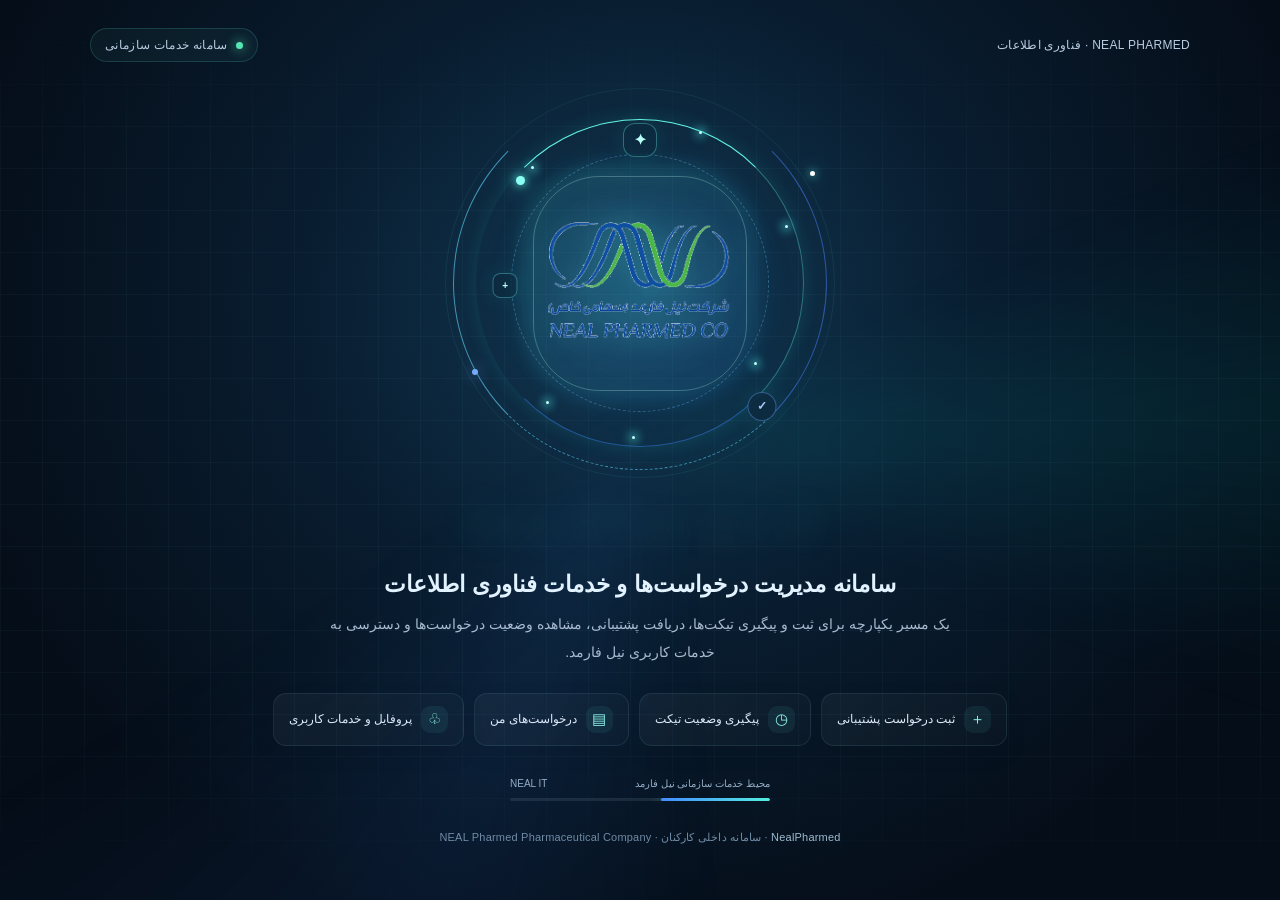
<file: logo-animation-demo-2.html>
<!DOCTYPE html>
<html lang="fa" dir="rtl">
<head>
<meta charset="UTF-8">
<meta name="viewport" content="width=device-width, initial-scale=1">
<meta name="theme-color" content="#071525">
<title>NealPharmed | سامانه خدمات و تیکتینگ</title>
<style>
:root{--bg:#061321;--cyan:#54e7e0;--blue:#579cff;--white:#f3f8ff;--muted:#a8bbd0}
*{box-sizing:border-box}
html,body{margin:0;min-height:100%;font-family:Tahoma,"Segoe UI",sans-serif;background:var(--bg);color:var(--white)}
body{min-height:100vh;overflow-x:hidden;background:radial-gradient(ellipse at 50% 34%,#123a55 0%,#091d30 37%,#050d18 78%)}
body:before{content:"";position:fixed;inset:0;pointer-events:none;background-image:linear-gradient(#7bcbd00b 1px,transparent 1px),linear-gradient(90deg,#7bcbd00b 1px,transparent 1px);background-size:42px 42px;mask-image:linear-gradient(transparent,#000 18%,#000 80%,transparent);animation:gridmove 24s linear infinite}
.aurora{position:fixed;inset:-25%;pointer-events:none;background:conic-gradient(from 0deg at 50% 50%,transparent 0 18%,#00e5d515 24%,transparent 31% 48%,#3787ff17 57%,transparent 67%);filter:blur(35px);animation:aurora 18s linear infinite}
.wrap{position:relative;z-index:1;width:min(1100px,92vw);min-height:100vh;margin:auto;display:flex;flex-direction:column;align-items:center;justify-content:center;padding:42px 0 24px;text-align:center}
.brand-top{position:absolute;top:28px;right:0;left:0;display:flex;justify-content:space-between;align-items:center;color:#b8cce0;font-size:12px;letter-spacing:.3px}
.status{display:inline-flex;align-items:center;gap:8px;border:1px solid #59e4d52c;background:#6cebd20c;border-radius:30px;padding:9px 14px}
.status i{display:inline-block;width:7px;height:7px;border-radius:50%;background:#54e7b3;box-shadow:0 0 12px #54e7b3;animation:pulse 1.7s infinite}
.hero{position:relative;width:min(390px,84vw);aspect-ratio:1;display:grid;place-items:center;margin:14px auto 4px;isolation:isolate}
.halo{position:absolute;inset:13%;border-radius:50%;background:radial-gradient(circle,#36d8dd21 0,#2875b514 42%,transparent 70%);filter:blur(12px);animation:halopulse 3s ease-in-out infinite}
.ring{position:absolute;border-radius:50%;border:1px solid transparent;pointer-events:none}
.ring.one{inset:8%;border-top-color:#64f6e4;border-right-color:#64f6e45c;border-bottom-color:#3d8cff70;box-shadow:0 0 18px #30dfdc20;animation:spin 8s linear infinite}
.ring.two{inset:2%;border-left:1px solid #64d9ff9c;border-bottom:1px dashed #64d9ff8c;border-right:1px solid #4c83ff85;animation:spinback 13s linear infinite}
.ring.three{inset:17%;border:1px dashed #75c9ff55;animation:spin 23s linear infinite}
.ring.four{inset:0;border:1px solid #5bdedb17;animation:halopulse 4s ease-in-out infinite}
.ring.one:before,.ring.two:before,.ring.two:after{content:"";position:absolute;width:9px;height:9px;border-radius:50%;background:#8afff2;box-shadow:0 0 8px #5cf5e9,0 0 22px #5cf5e9;top:17%;left:12%}
.ring.two:before{width:6px;height:6px;background:#77aaff;box-shadow:0 0 16px #77aaff;top:73%;left:5%}
.ring.two:after{top:20%;left:auto;right:3%;width:5px;height:5px;background:#fff}
.orbit{position:absolute;inset:0;border-radius:50%;animation:spin 10s linear infinite}
.orbit b{position:absolute;top:9%;left:50%;width:34px;height:34px;transform:translateX(-50%);display:grid;place-items:center;border-radius:12px;color:#bafff7;border:1px solid #65e8e65c;background:#0d2b40d9;box-shadow:0 0 22px #3ce1d51b;font-size:15px}
.orbit.two{inset:7%;animation:spinback 15s linear infinite}
.orbit.two b{top:auto;left:auto;bottom:9%;right:5%;width:29px;height:29px;border-radius:50%;font-size:12px;color:#a8caff;border-color:#73aaff65}
.orbit.three{inset:18%;animation:spin 21s linear infinite}
.orbit.three b{top:46%;left:-4%;width:25px;height:25px;border-radius:8px;font-size:10px}
.logo-shell{position:relative;width:52%;aspect-ratio:1;display:grid;place-items:center;animation:logoenter 1.5s cubic-bezier(.2,.8,.2,1) both,levitate 5s ease-in-out 1.5s infinite;z-index:3}
.logo-shell:before{content:"";position:absolute;inset:-10%;border-radius:35%;background:linear-gradient(135deg,#5bf3e51c,#448aff16);filter:blur(9px);animation:halopulse 2.7s ease-in-out infinite}
.logo-shell:after{content:"";position:absolute;inset:-3%;border:1px solid #b3fff348;border-radius:31%;box-shadow:inset 0 0 22px #52d9dc13,0 0 30px #35d7d719;animation:borderglow 3s ease-in-out infinite}
.logo-shell img{position:relative;z-index:1;display:block;width:100%;height:100%;object-fit:contain;filter:drop-shadow(0 0 12px #54e7e044) drop-shadow(0 0 35px #4d9fff35)}
.spark{position:absolute;width:3px;height:3px;background:#c4fff9;border-radius:50%;box-shadow:0 0 10px 2px #4de7e4;animation:sparkle 2.8s ease-in-out infinite}
.spark.s1{top:20%;left:22%;animation-delay:.2s}.spark.s2{top:35%;right:12%;animation-delay:1s}.spark.s3{bottom:19%;left:26%;animation-delay:1.6s}.spark.s4{bottom:29%;right:20%;animation-delay:.7s}.spark.s5{top:11%;right:34%;animation-delay:2s}.spark.s6{bottom:10%;left:48%;animation-delay:1.3s}
h1{font-size:clamp(34px,6vw,58px);font-weight:800;letter-spacing:-1.8px;margin:8px 0 0;direction:ltr;line-height:1.15;background:linear-gradient(100deg,#fff 10%,#a7fff2 46%,#8db7ff 85%);background-clip:text;-webkit-background-clip:text;color:transparent;text-shadow:0 0 34px #65dff015}
h1 span{display:inline-block;animation:titlein .8s both}
.subtitle{margin:14px 0 0;font-size:clamp(17px,2.6vw,23px);font-weight:600;color:#e2f2ff}
.description{max-width:640px;margin:12px auto 0;line-height:2;color:var(--muted);font-size:14px}
.services{display:flex;flex-wrap:wrap;justify-content:center;gap:10px;margin:27px auto 0;max-width:800px}
.service{display:flex;align-items:center;gap:9px;border:1px solid #8ccfe51c;background:linear-gradient(135deg,#ffffff0b,#ffffff04);border-radius:13px;padding:12px 15px;color:#dceafa;font-size:12px;box-shadow:0 8px 24px #00000012;animation:cardin .7s both;transition:transform .25s,border-color .25s,background .25s}
.service:nth-child(2){animation-delay:.12s}.service:nth-child(3){animation-delay:.24s}.service:nth-child(4){animation-delay:.36s}
.service:hover{transform:translateY(-4px);border-color:#5de6dd70;background:#52e6db12}
.ico{display:grid;place-items:center;width:27px;height:27px;border-radius:9px;background:#54e7e414;color:#8ef6e9;font-size:15px}
.loader{width:min(260px,68vw);margin:32px auto 0}
.loader-label{display:flex;justify-content:space-between;color:#93adc7;font-size:10px;margin-bottom:9px}
.track{height:3px;background:#c5eaff19;border-radius:10px;overflow:hidden}
.track span{display:block;height:100%;width:42%;border-radius:10px;background:linear-gradient(90deg,#448cff,#54eee0);box-shadow:0 0 14px #54eee0;animation:load 3s ease-in-out infinite}
.footer{margin-top:30px;color:#708ba5;font-size:11px;letter-spacing:.2px}
.footer strong{color:#9dbbd0;font-weight:500}
@keyframes spin{to{transform:rotate(360deg)}}@keyframes spinback{to{transform:rotate(-360deg)}}@keyframes aurora{to{transform:rotate(360deg)}}@keyframes gridmove{to{background-position:42px 42px}}@keyframes pulse{50%{opacity:.45;box-shadow:0 0 3px #54e7b3}}@keyframes halopulse{0%,100%{opacity:.55;transform:scale(.98)}50%{opacity:1;transform:scale(1.035)}}@keyframes logoenter{from{opacity:0;transform:scale(.55) rotate(-18deg);filter:blur(8px)}to{opacity:1;transform:scale(1) rotate(0);filter:blur(0)}}@keyframes levitate{0%,100%{translate:0 0}50%{translate:0 -8px}}@keyframes borderglow{0%,100%{box-shadow:inset 0 0 15px #52d9dc0c,0 0 18px #35d7d710}50%{box-shadow:inset 0 0 28px #52d9dc22,0 0 36px #35d7d72a}}@keyframes sparkle{0%,100%{opacity:.2;transform:scale(.6)}50%{opacity:1;transform:scale(1.8)}}@keyframes titlein{from{opacity:0;transform:translateY(12px);letter-spacing:4px}to{opacity:1;transform:translateY(0);letter-spacing:-1.8px}}@keyframes cardin{from{opacity:0;transform:translateY(12px)}to{opacity:1;transform:translateY(0)}}@keyframes load{0%{width:8%;transform:translateX(-10%)}50%{width:75%}100%{width:8%;transform:translateX(950%)}}
@media(max-width:520px){.brand-top{top:16px;font-size:10px}.hero{width:min(330px,82vw)}.service{padding:10px 12px}.description{font-size:13px}.wrap{padding-top:64px}.footer{margin-top:24px}}
@media(prefers-reduced-motion:reduce){*,*:before,*:after{animation-duration:.01ms!important;animation-iteration-count:1!important;scroll-behavior:auto!important}}
</style>
</head>
<body>
<div class="aurora"></div>
<main class="wrap">
  <div class="brand-top"><span>NEAL PHARMED · فناوری اطلاعات</span><span class="status"><i></i> سامانه خدمات سازمانی</span></div>
  <section class="hero" aria-label="لوگوی متحرک نیل فارمد">
    <div class="halo"></div><div class="ring one"></div><div class="ring two"></div><div class="ring three"></div><div class="ring four"></div>
    <div class="orbit"><b>✦</b></div><div class="orbit two"><b>✓</b></div><div class="orbit three"><b>+</b></div>
    <div class="logo-shell"><img src="images/logo.png" alt="لوگوی نیل فارمد"></div>
    <i class="spark s1"></i><i class="spark s2"></i><i class="spark s3"></i><i class="spark s4"></i><i class="spark s5"></i><i class="spark s6"></i>
  </section>
  <h1><span>NealPharmed</span></h1>
  <p class="subtitle">سامانه مدیریت درخواست‌ها و خدمات فناوری اطلاعات</p>
  <p class="description">یک مسیر یکپارچه برای ثبت و پیگیری تیکت‌ها، دریافت پشتیبانی، مشاهده وضعیت درخواست‌ها و دسترسی به خدمات کاربری نیل فارمد.</p>
  <section class="services" aria-label="قابلیت‌های سامانه">
    <div class="service"><span class="ico">＋</span><span>ثبت درخواست پشتیبانی</span></div>
    <div class="service"><span class="ico">◷</span><span>پیگیری وضعیت تیکت</span></div>
    <div class="service"><span class="ico">▤</span><span>درخواست‌های من</span></div>
    <div class="service"><span class="ico">♧</span><span>پروفایل و خدمات کاربری</span></div>
  </section>
  <div class="loader"><div class="loader-label"><span>محیط خدمات سازمانی نیل فارمد</span><span>NEAL IT</span></div><div class="track"><span></span></div></div>
  <footer class="footer"><strong>NealPharmed</strong> · سامانه داخلی کارکنان · NEAL Pharmed Pharmaceutical Company</footer>
</main>
</body>
</html>
</file>
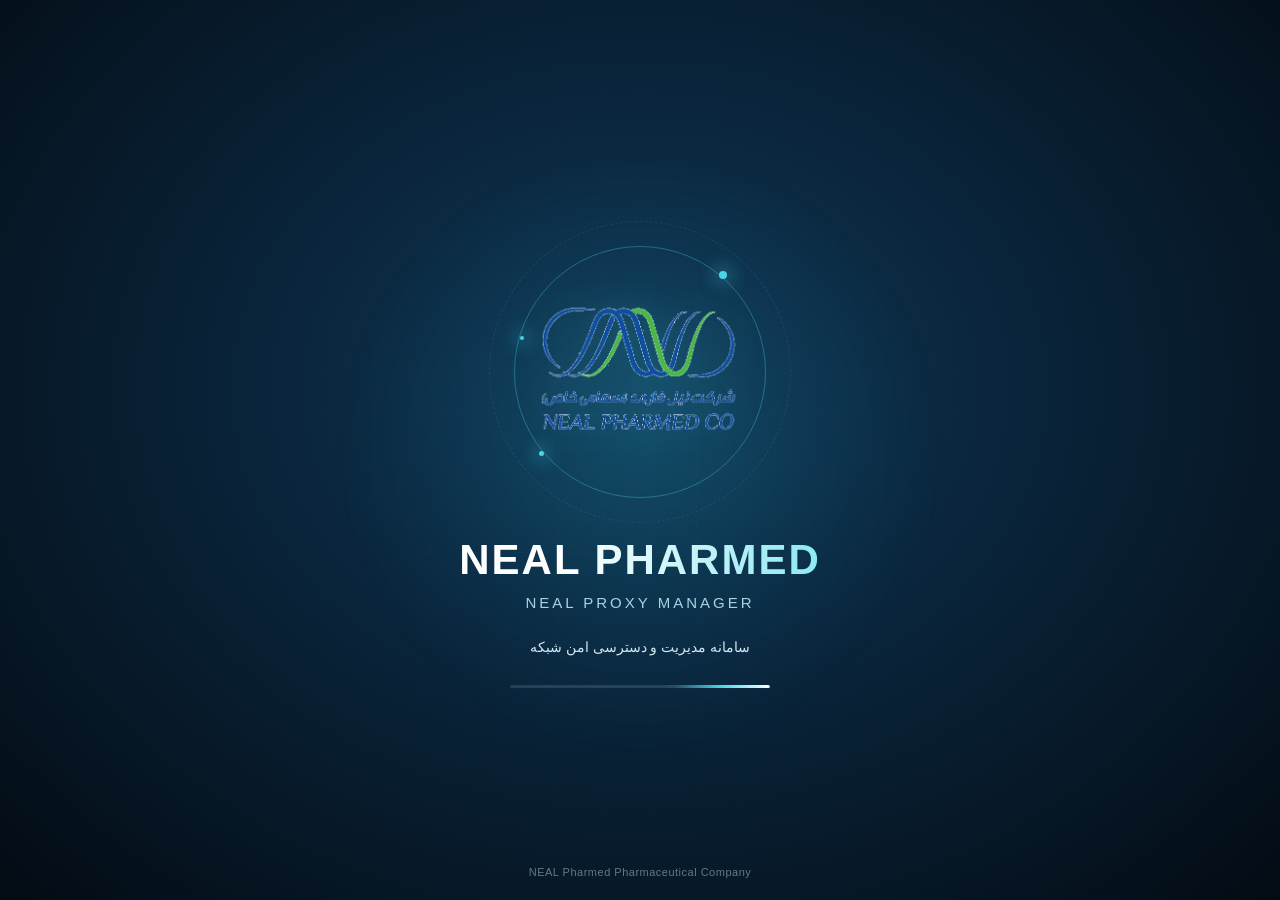
<file: logo-animation-demo.html>
<!doctype html>
<html lang="fa" dir="rtl">
<head>
<meta charset="utf-8">
<meta name="viewport" content="width=device-width, initial-scale=1">
<meta name="theme-color" content="#071b2d">
<title>NEAL | Logo Animation Preview</title>
<style>
:root{color-scheme:dark;--cyan:#49d5e8;--blue:#168cba;--white:#f4fbff}
*{box-sizing:border-box}
html,body{margin:0;min-height:100%;font-family:Tahoma,Arial,sans-serif}
body{min-height:100vh;display:grid;place-items:center;overflow:hidden;color:var(--white);background:radial-gradient(ellipse at 50% 43%,#123b57 0%,#0a263d 38%,#061523 78%,#030b13 100%)}
.scene{position:relative;width:min(100%,900px);min-height:100vh;display:flex;align-items:center;justify-content:center;padding:32px 20px;isolation:isolate}
.aurora{position:absolute;width:min(78vw,610px);aspect-ratio:1;border-radius:50%;background:radial-gradient(circle,rgba(27,174,205,.17),rgba(22,140,186,.07) 42%,transparent 70%);filter:blur(9px);animation:aurora 4.5s ease-in-out infinite alternate;z-index:-2}
.grid{position:absolute;inset:0;opacity:.12;z-index:-3;background-image:linear-gradient(rgba(105,207,231,.16) 1px,transparent 1px),linear-gradient(90deg,rgba(105,207,231,.16) 1px,transparent 1px);background-size:46px 46px;mask-image:radial-gradient(ellipse at center,#000 5%,transparent 76%)}
.content{width:100%;display:flex;align-items:center;flex-direction:column;text-align:center;transform:translateY(10px);animation:arrive 1s cubic-bezier(.2,.8,.2,1) both}
.logo-wrap{width:clamp(190px,32vw,280px);aspect-ratio:1;position:relative;display:grid;place-items:center;margin-bottom:24px}
.logo-wrap:before,.logo-wrap:after{content:"";position:absolute;border-radius:50%;inset:5%;border:1px solid rgba(73,213,232,.34);animation:orbit 7s linear infinite}
.logo-wrap:after{inset:-4%;border-color:rgba(73,213,232,.13);border-style:dashed;animation:orbit 18s linear infinite reverse}
.logo{display:block;position:relative;width:77%;height:auto;object-fit:contain;filter:drop-shadow(0 0 18px rgba(73,213,232,.22));animation:logoIn 1.45s cubic-bezier(.16,1,.3,1) both, float 3.6s ease-in-out 1.45s infinite}
.spark{position:absolute;width:8px;height:8px;border-radius:50%;background:var(--cyan);box-shadow:0 0 17px 5px rgba(73,213,232,.35)}
.s1{top:14%;right:19%;animation:twinkle 2.1s infinite}
.s2{bottom:20%;left:14%;width:5px;height:5px;animation:twinkle 2.7s .4s infinite}
.s3{top:37%;left:7%;width:4px;height:4px;animation:twinkle 1.8s .8s infinite}
h1{font-size:clamp(27px,5vw,42px);font-weight:700;letter-spacing:2px;margin:0 0 10px;background:linear-gradient(90deg,#fff 15%,#8be9f1 50%,#fff 85%);background-size:200% auto;color:transparent;background-clip:text;-webkit-background-clip:text;animation:shine 4s linear infinite}
.subtitle{font-size:clamp(12px,2vw,15px);letter-spacing:3px;color:#a9d2e2;margin:0 0 28px;direction:ltr}
.tagline{font-size:14px;color:#d3e9f2;margin:0 0 30px;opacity:0;animation:fadeUp .8s .7s ease forwards}
.loader{width:min(260px,68vw);height:3px;border-radius:10px;background:rgba(255,255,255,.12);overflow:hidden}
.loader span{display:block;width:38%;height:100%;border-radius:10px;background:linear-gradient(90deg,transparent,var(--cyan),#fff);box-shadow:0 0 12px var(--cyan);animation:loading 2.6s ease-in-out infinite}
.footer{position:absolute;bottom:22px;left:0;right:0;text-align:center;color:rgba(198,226,238,.48);font-size:11px;letter-spacing:.5px}
@keyframes arrive{from{opacity:0;transform:translateY(28px)}to{opacity:1;transform:translateY(10px)}}
@keyframes logoIn{0%{opacity:0;transform:scale(.35) rotate(-18deg);filter:blur(8px) drop-shadow(0 0 0 transparent)}65%{opacity:1;transform:scale(1.06) rotate(3deg)}100%{transform:scale(1) rotate(0);filter:drop-shadow(0 0 18px rgba(73,213,232,.22))}}
@keyframes float{0%,100%{transform:translateY(0)}50%{transform:translateY(-9px)}}
@keyframes orbit{from{transform:rotate(0)}to{transform:rotate(360deg)}}
@keyframes twinkle{0%,100%{opacity:.25;transform:scale(.7)}50%{opacity:1;transform:scale(1.25)}}
@keyframes shine{to{background-position:200% center}}
@keyframes loading{0%{transform:translateX(260%)}100%{transform:translateX(-300%)}}
@keyframes aurora{from{transform:scale(.88);opacity:.65}to{transform:scale(1.12);opacity:1}}
@keyframes fadeUp{from{opacity:0;transform:translateY(8px)}to{opacity:1;transform:translateY(0)}}
@media(prefers-reduced-motion:reduce){*,*:before,*:after{animation-duration:.01ms!important;animation-iteration-count:1!important;scroll-behavior:auto!important}}
</style>
</head>
<body>
<main class="scene">
  <div class="grid" aria-hidden="true"></div><div class="aurora" aria-hidden="true"></div>
  <section class="content" aria-label="پیش‌نمایش انیمیشن لوگوی نئال">
    <div class="logo-wrap">
      <span class="spark s1"></span><span class="spark s2"></span><span class="spark s3"></span>
      <img class="logo" src="images/logo.png" alt="لوگوی شرکت نئال فارمد">
    </div>
    <h1>NEAL PHARMED</h1>
    <p class="subtitle">NEAL PROXY MANAGER</p>
    <p class="tagline">سامانه مدیریت و دسترسی امن شبکه</p>
    <div class="loader" role="presentation"><span></span></div>
  </section>
  <footer class="footer">NEAL Pharmed Pharmaceutical Company</footer>
</main>
</body>
</html>
</file>
